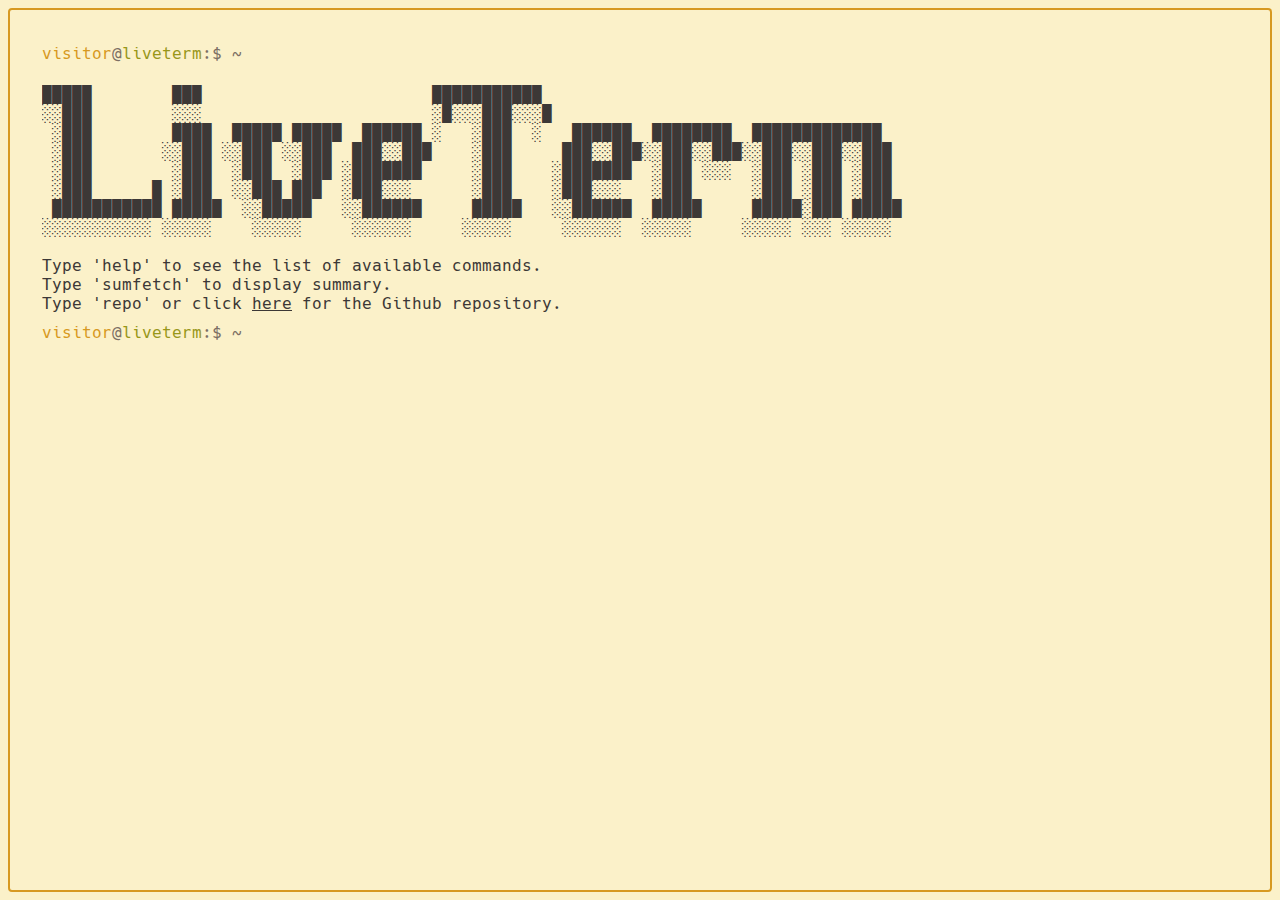
<file: out/index.html>
<!DOCTYPE html><html><head><meta charSet="utf-8"/><meta name="viewport" content="initial-scale=1.0, width=device-width" maximum-scale="1"/><title>LiveTerm</title><meta name="next-head-count" content="3"/><link rel="preload" href="/_next/static/css/8df77af2270423b2.css" as="style"/><link rel="stylesheet" href="/_next/static/css/8df77af2270423b2.css" data-n-g=""/><noscript data-n-css=""></noscript><script defer="" nomodule="" src="/_next/static/chunks/polyfills-5cd94c89d3acac5f.js"></script><script src="/_next/static/chunks/webpack-9b312e20a4e32339.js" defer=""></script><script src="/_next/static/chunks/framework-a87821de553db91d.js" defer=""></script><script src="/_next/static/chunks/main-d8b1ff545a609496.js" defer=""></script><script src="/_next/static/chunks/pages/_app-10ffcaf5364baa68.js" defer=""></script><script src="/_next/static/chunks/669-b4a56b7adf507d17.js" defer=""></script><script src="/_next/static/chunks/pages/index-6169bca24dbe5f38.js" defer=""></script><script src="/_next/static/eRsd4-Tffj_QKf6qDulZu/_buildManifest.js" defer=""></script><script src="/_next/static/eRsd4-Tffj_QKf6qDulZu/_ssgManifest.js" defer=""></script><script src="/_next/static/eRsd4-Tffj_QKf6qDulZu/_middlewareManifest.js" defer=""></script></head><body><div id="__next"><div class="text-light-foreground dark:text-dark-foreground min-w-max text-xs md:min-w-full md:text-base"><main class="bg-light-background dark:bg-dark-background w-full h-full p-2"><div class="p-8 overflow-hidden h-full border-2 rounded border-light-yellow dark:border-dark-yellow"><div class="overflow-y-auto h-full"><div class="flex flex-row space-x-2"><label for="prompt" class="flex-shrink"><div><span class="text-light-yellow dark:text-dark-yellow">visitor</span><span class="text-light-gray dark:text-dark-gray">@</span><span class="text-light-green dark:text-dark-green">liveterm</span><span class="text-light-gray dark:text-dark-gray">:$ ~ </span></div></label><input id="prompt" type="text" class="bg-light-background dark:bg-dark-background focus:outline-none flex-grow text-dark-green" autofocus="" autoComplete="off" spellcheck="false" value=""/></div></div></div></main></div></div><script id="__NEXT_DATA__" type="application/json">{"props":{"pageProps":{}},"page":"/","query":{},"buildId":"eRsd4-Tffj_QKf6qDulZu","nextExport":true,"autoExport":true,"isFallback":false,"scriptLoader":[]}</script></body></html>
</file>
<file: _next/static/css/8df77af2270423b2.css>
/*
! tailwindcss v3.0.24 | MIT License | https://tailwindcss.com
*/*,:after,:before{box-sizing:border-box;border:0 solid}:after,:before{--tw-content:""}html{line-height:1.5;-webkit-text-size-adjust:100%;-moz-tab-size:4;-o-tab-size:4;tab-size:4;font-family:ui-sans-serif,system-ui,-apple-system,BlinkMacSystemFont,Segoe UI,Roboto,Helvetica Neue,Arial,Noto Sans,sans-serif,Apple Color Emoji,Segoe UI Emoji,Segoe UI Symbol,Noto Color Emoji}body{margin:0;line-height:inherit}hr{height:0;color:inherit;border-top-width:1px}abbr:where([title]){-webkit-text-decoration:underline dotted;text-decoration:underline dotted}h1,h2,h3,h4,h5,h6{font-size:inherit;font-weight:inherit}a{color:inherit;text-decoration:inherit}b,strong{font-weight:bolder}code,kbd,pre,samp{font-family:ui-monospace,SFMono-Regular,Menlo,Monaco,Consolas,Liberation Mono,Courier New,monospace;font-size:1em}small{font-size:80%}sub,sup{font-size:75%;line-height:0;position:relative;vertical-align:baseline}sub{bottom:-.25em}sup{top:-.5em}table{text-indent:0;border-color:inherit;border-collapse:collapse}button,input,optgroup,select,textarea{font-family:inherit;font-size:100%;line-height:inherit;color:inherit;margin:0;padding:0}button,select{text-transform:none}[type=button],[type=reset],[type=submit],button{-webkit-appearance:button;background-color:transparent;background-image:none}:-moz-focusring{outline:auto}:-moz-ui-invalid{box-shadow:none}progress{vertical-align:baseline}::-webkit-inner-spin-button,::-webkit-outer-spin-button{height:auto}[type=search]{-webkit-appearance:textfield;outline-offset:-2px}::-webkit-search-decoration{-webkit-appearance:none}::-webkit-file-upload-button{-webkit-appearance:button;font:inherit}summary{display:list-item}blockquote,dd,dl,figure,h1,h2,h3,h4,h5,h6,hr,p,pre{margin:0}fieldset{margin:0}fieldset,legend{padding:0}menu,ol,ul{list-style:none;margin:0;padding:0}textarea{resize:vertical}input::-moz-placeholder,textarea::-moz-placeholder{opacity:1;color:#9ca3af}input:-ms-input-placeholder,textarea:-ms-input-placeholder{opacity:1;color:#9ca3af}input::placeholder,textarea::placeholder{opacity:1;color:#9ca3af}[role=button],button{cursor:pointer}:disabled{cursor:default}audio,canvas,embed,iframe,img,object,svg,video{display:block;vertical-align:middle}img,video{max-width:100%;height:auto}[hidden]{display:none}*,:after,:before{--tw-translate-x:0;--tw-translate-y:0;--tw-rotate:0;--tw-skew-x:0;--tw-skew-y:0;--tw-scale-x:1;--tw-scale-y:1;--tw-pan-x: ;--tw-pan-y: ;--tw-pinch-zoom: ;--tw-scroll-snap-strictness:proximity;--tw-ordinal: ;--tw-slashed-zero: ;--tw-numeric-figure: ;--tw-numeric-spacing: ;--tw-numeric-fraction: ;--tw-ring-inset: ;--tw-ring-offset-width:0px;--tw-ring-offset-color:#fff;--tw-ring-color:rgba(59,130,246,.5);--tw-ring-offset-shadow:0 0 #0000;--tw-ring-shadow:0 0 #0000;--tw-shadow:0 0 #0000;--tw-shadow-colored:0 0 #0000;--tw-blur: ;--tw-brightness: ;--tw-contrast: ;--tw-grayscale: ;--tw-hue-rotate: ;--tw-invert: ;--tw-saturate: ;--tw-sepia: ;--tw-drop-shadow: ;--tw-backdrop-blur: ;--tw-backdrop-brightness: ;--tw-backdrop-contrast: ;--tw-backdrop-grayscale: ;--tw-backdrop-hue-rotate: ;--tw-backdrop-invert: ;--tw-backdrop-opacity: ;--tw-backdrop-saturate: ;--tw-backdrop-sepia: }.mb-2{margin-bottom:.5rem}.flex{display:flex}.h-full{height:100%}.w-full{width:100%}.min-w-max{min-width:-webkit-max-content;min-width:-moz-max-content;min-width:max-content}.flex-shrink{flex-shrink:1}.flex-grow{flex-grow:1}.flex-row{flex-direction:row}.space-x-2>:not([hidden])~:not([hidden]){--tw-space-x-reverse:0;margin-right:calc(.5rem * var(--tw-space-x-reverse));margin-left:calc(.5rem * calc(1 - var(--tw-space-x-reverse)))}.overflow-hidden{overflow:hidden}.overflow-y-auto{overflow-y:auto}.whitespace-pre-wrap{white-space:pre-wrap}.rounded{border-radius:.25rem}.border-2{border-width:2px}.border-light-yellow{--tw-border-opacity:1;border-color:rgb(215 153 33/var(--tw-border-opacity))}.bg-light-background{--tw-bg-opacity:1;background-color:rgb(251 241 201/var(--tw-bg-opacity))}.p-8{padding:2rem}.p-2{padding:.5rem}.text-xs{font-size:.75rem;line-height:1rem}.text-light-foreground{--tw-text-opacity:1;color:rgb(60 56 54/var(--tw-text-opacity))}.text-dark-green{--tw-text-opacity:1;color:rgb(163 190 140/var(--tw-text-opacity))}.text-dark-red{--tw-text-opacity:1;color:rgb(191 97 106/var(--tw-text-opacity))}.text-light-yellow{--tw-text-opacity:1;color:rgb(215 153 33/var(--tw-text-opacity))}.text-light-gray{--tw-text-opacity:1;color:rgb(124 111 100/var(--tw-text-opacity))}.text-light-green{--tw-text-opacity:1;color:rgb(152 151 26/var(--tw-text-opacity))}.filter{filter:var(--tw-blur) var(--tw-brightness) var(--tw-contrast) var(--tw-grayscale) var(--tw-hue-rotate) var(--tw-invert) var(--tw-saturate) var(--tw-sepia) var(--tw-drop-shadow)}@font-face{font-family:Hack;src:url(/assets/fonts/Hack-NF.ttf);display:swap}*{font-family:Hack,monospace}body,body>div:first-child,div#__next,div#__next>div,html{height:100%;overflow:auto}::-webkit-scrollbar{width:10px;height:10px}::-webkit-scrollbar-track{background:#1e252e;border-radius:5px}::-webkit-scrollbar-thumb{background:#ebdbb2;border-radius:5px}::-webkit-scrollbar-thumb:hover{background:#ff8037}.focus\:outline-none:focus{outline:2px solid transparent;outline-offset:2px}@media (prefers-color-scheme:dark){.dark\:border-dark-yellow{--tw-border-opacity:1;border-color:rgb(94 129 172/var(--tw-border-opacity))}.dark\:bg-dark-background{--tw-bg-opacity:1;background-color:rgb(46 52 64/var(--tw-bg-opacity))}.dark\:text-dark-foreground{--tw-text-opacity:1;color:rgb(229 233 240/var(--tw-text-opacity))}.dark\:text-dark-yellow{--tw-text-opacity:1;color:rgb(94 129 172/var(--tw-text-opacity))}.dark\:text-dark-gray{--tw-text-opacity:1;color:rgb(136 192 208/var(--tw-text-opacity))}.dark\:text-dark-green{--tw-text-opacity:1;color:rgb(163 190 140/var(--tw-text-opacity))}}@media (min-width:768px){.md\:min-w-full{min-width:100%}.md\:text-base{font-size:1rem;line-height:1.5rem}}
</file>
